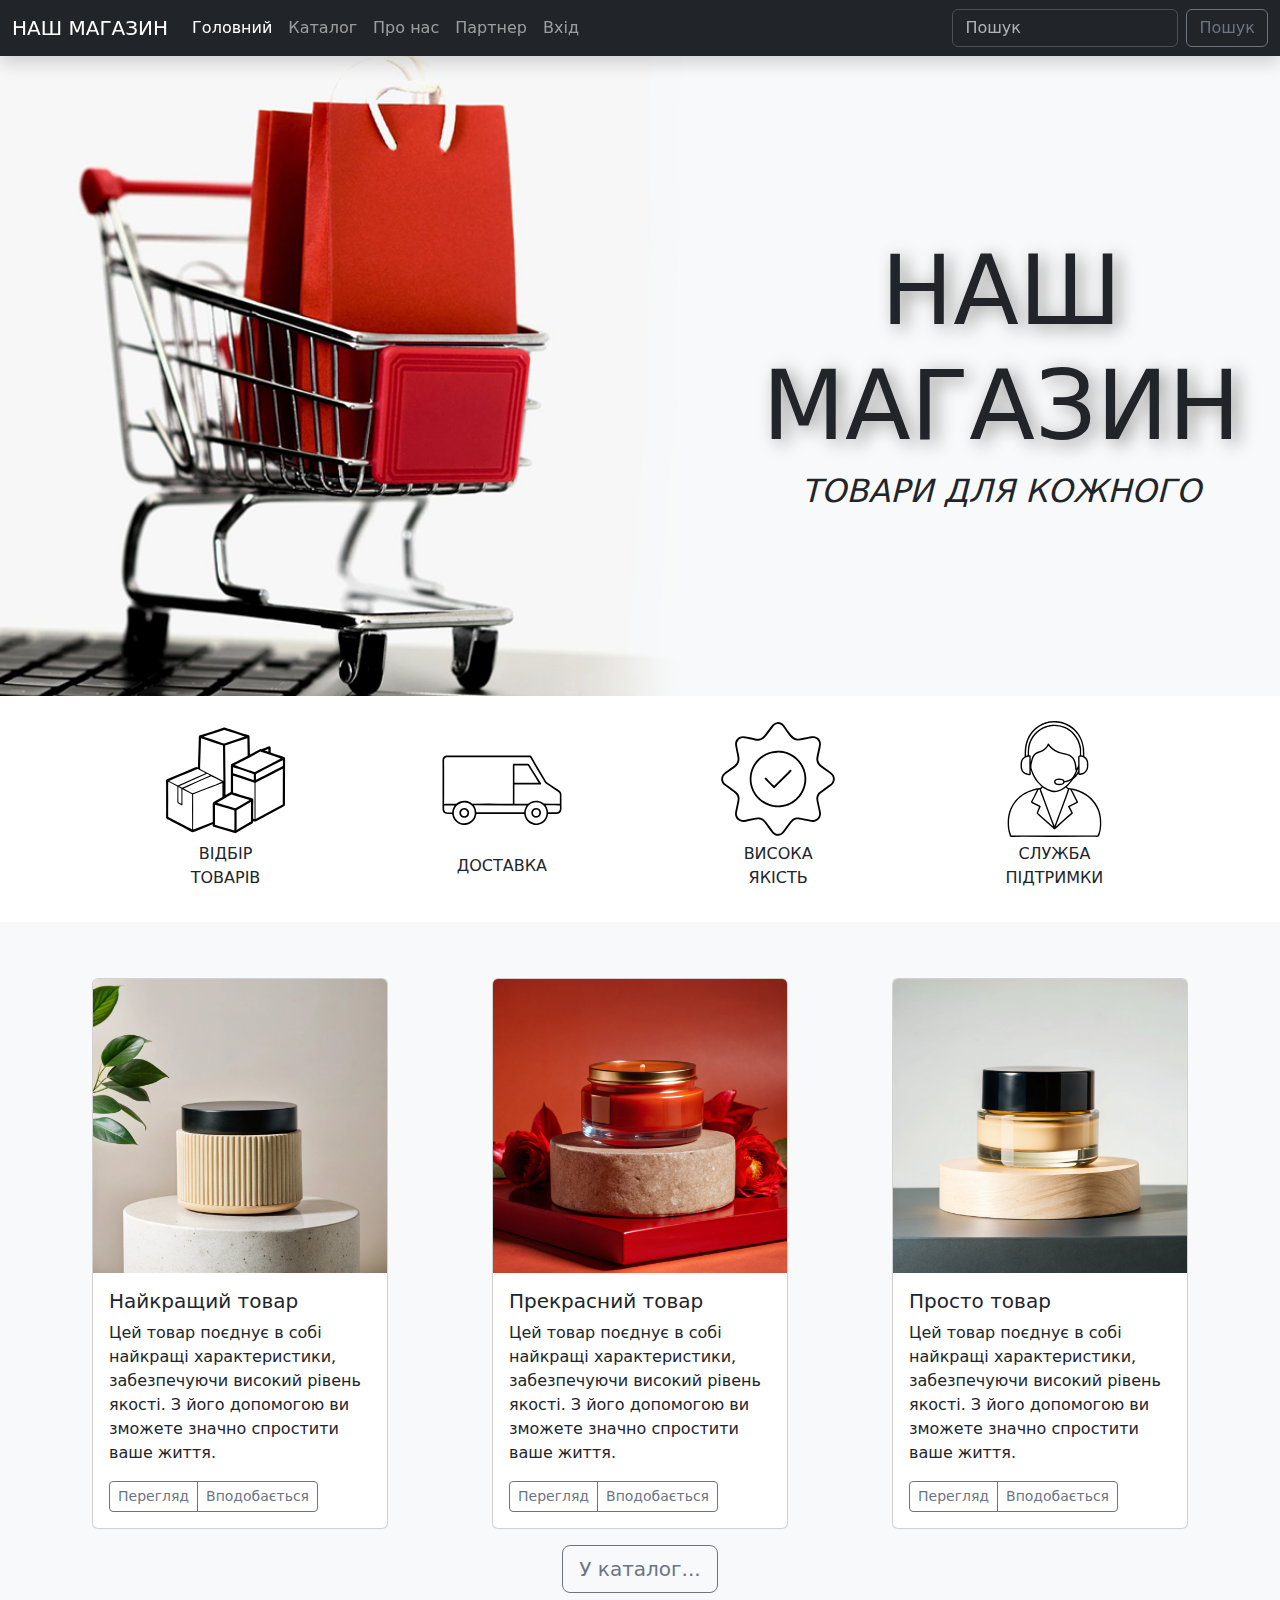
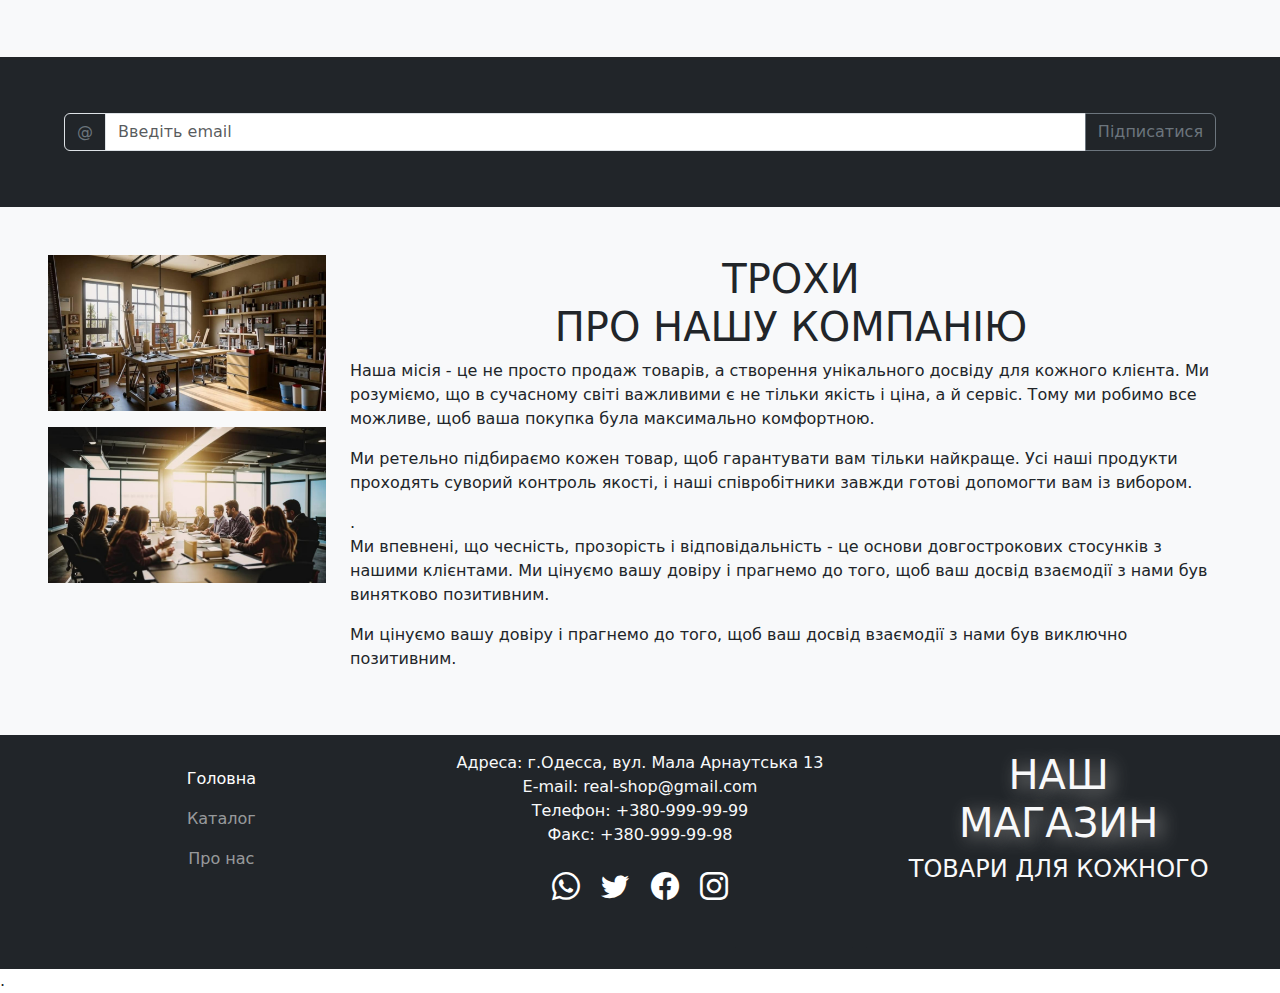
<file: index.html>
<!DOCTYPE html>
<html lang="en">
<head>
	<meta charset="UTF-8">
	<meta name="viewport" content="width=device-width, initial-scale=1.0">
	<title>Товари для вас</title>
	
  <link rel="stylesheet" href="assets/style/bootstrap-icons.css">
  <link rel="stylesheet" href="assets/style/bootstrap.min.css">
	<link rel="stylesheet" href="assets/style/style.css">

</head>
	<!-- Google tag (gtag.js) -->
<script async src="https://www.googletagmanager.com/gtag/js?id=G-RMV1QSV9RB"></script>
<script>
  window.dataLayer = window.dataLayer || [];
  function gtag(){dataLayer.push(arguments);}
  gtag('js', new Date());

  gtag('config', 'G-RMV1QSV9RB');
</script>

<body>

  <nav class="navbar sticky-top navbar-expand-lg bg-dark shadow" data-bs-theme="dark">
    <div class="container-fluid">
        <a class="navbar-brand text-uppercase" href="/">Наш магазин</a>
        <button class="navbar-toggler" type="button" data-bs-toggle="collapse" data-bs-target="#navbarSupportedContent" aria-controls="navbarSupportedContent" aria-expanded="false" aria-label="Перемикання навігації">
          <span class="navbar-toggler-icon"></span>
        </button>
        <div class="collapse navbar-collapse" id="navbarSupportedContent">
          <ul class="navbar-nav me-auto mb-lg-0">
            <li class="nav-item">
                <a class="nav-link active" aria-current="page" href="/">Головний</a>
            </li>
            <li class="nav-item">
                <a class="nav-link" href="catalog.html">Каталог</a>
            </li>
            <li class="nav-item">
                <a class="nav-link" href="#about">Про нас</a>
            </li>
            <li class="nav-item">
                <a class="nav-link" href="404.html">Партнер</a>
            </li>
            <li class="nav-item">
                <a class="nav-link" data-bs-toggle="modal" href="#Modal">Вхід</a>
            </li>
          </ul>
          <form class="d-flex" role="search">
            <input class="form-control me-2" type="search" placeholder="Пошук" aria-label="Search">
            <button class="btn btn-outline-secondary" type="submit">Пошук</button>
          </form>
        </div>
    </div>
  </nav>

  <header class="bg-light">
    <div class="row justify-content-between align-items-center w-100">
       <div class="col-7 header-block"></div>
       <div class="col-5 text-dark">
        <h1 class="shadow-dark text-uppercase text-sm-center">Наш<br>магазин</h1>
        <h2 class="text-sm-center text-uppercase">товари для кожного</h2>
      </div>
    </div>
  </header>

  <div id="advantages" class="container-fluid d-flex justify-content-evenly align-items-center text-uppercase text-center my-3 pt-1">
    <div class="item">
      <img src="assets/images/advantages/wide-selection.svg" class="img-fluid" alt="wide-selection">
      <p class="d-none d-md-block">відбір товарів</p>
    </div>
    <div class="item">
      <img src="assets/images/advantages/delivery-car.svg" class="img-fluid" alt="delivery-car">
      <p class="d-none d-md-block">доставка</p>
    </div>
    <div class="item">
      <img src="assets/images/advantages/quality-assurance.svg" class="img-fluid" alt="quality-assurance">
      <p class="d-none d-md-block">висока якість</p>
    </div>
    <div class="item">
      <img src="assets/images/advantages/customer-service.svg" class="img-fluid" alt="customer service">
      <p class="d-none d-md-block">служба підтримки</p>
    </div>
  </div>

  <div class="container-fluid py-5 bg-light" id="product">
    <div class="row row-cols-1 row-cols-sm-2 row-cols-md-3 row-cols-lg-4 justify-content-evenly">
        <div class="col">
            <div class="card mt-2">
                <img src="assets/images/product/photo-1.png" class="card-img-top" alt="Фото товару">
                <div class="card-body">
                    <h5 class="card-title">Найкращий товар</h5>
                    <p class="card-text">Цей товар поєднує в собі найкращі характеристики, забезпечуючи високий рівень якості. З його допомогою ви зможете значно спростити ваше життя.</p> 
                    <div class="btn-group">
                      <a class="btn btn-sm btn-outline-secondary" href="item-card.html" role="button">Перегляд</a>
                      <button type="button" class="btn btn-sm btn-outline-secondary">Вподобається</button>
                    </div>
                </div>
            </div>
        </div>
        <div class="col">
            <div class="card mt-2">
                <img src="assets/images/product/photo-2.png" class="card-img-top" alt="Фото товару">
                <div class="card-body">
                    <h5 class="card-title">Прекрасний товар</h5>
                    <p class="card-text">Цей товар поєднує в собі найкращі характеристики, забезпечуючи високий рівень якості. З його допомогою ви зможете значно спростити ваше життя.</p>
                    <div class="btn-group">
                      <a class="btn btn-sm btn-outline-secondary" href="item-card.html" role="button">Перегляд</a>
                      <button type="button" class="btn btn-sm btn-outline-secondary">Вподобається</button>
                    </div>
                </div>
            </div>
        </div>
        <div class="col">
            <div class="card mt-2">
                <img src="assets/images/product/photo-3.png" class="card-img-top" alt="Фото товару">
                <div class="card-body">
                    <h5 class="card-title">Просто товар</h5>
                    <p class="card-text">Цей товар поєднує в собі найкращі характеристики, забезпечуючи високий рівень якості. З його допомогою ви зможете значно спростити ваше життя.</p>
                    <div class="btn-group">
                      <a class="btn btn-sm btn-outline-secondary" href="item-card.html" role="button">Перегляд</a>
                      <button type="button" class="btn btn-sm btn-outline-secondary">Вподобається</button>
                    </div>
                </div>
            </div>
        </div>
    </div>
    <div class="p-3 justify-content-center text-center">
        <a class="btn btn-lg btn-outline-secondary" href="catalog.html" role="button">У каталог...</a>
    </div>
  </div>

  <div class="container-fluid bg-dark p-5" id="sub">
    <form class="form-control-lg">
      <div class="input-group flex-nowrap">
          <span class="input-group-text bg-dark text-secondary" id="addon-wrapping">@</span>
          <input type="email" class="form-control" placeholder="Введіть email" aria-label="email" aria-describedby="addon-wrapping">
          <button class="btn btn-outline-secondary" type="button">Підписатися</button>
      </div>
    </form>
  </div> 

  <div class="container-fluid bg-light p-5" id="about">
    <div class="row">
      <div class="col-md-3 col-12 pb-1">
        <img src="assets/images/about/top.jpg" class="w-100 mb-xl-3 mb-lg-3 mb-md-3 mb-2" alt="about-img">
        <img src="assets/images/about/bottom.jpg" class="w-100 mb-sm-2" alt="about-img">
      </div>
      <div class="col-md-9 col-12 align-self-center">
        <h1 class="text-uppercase text-center">Трохи<br> про нашу компанію</h1>
        <p>Наша місія - це не просто продаж товарів, а створення унікального досвіду для кожного клієнта. Ми розуміємо, що в сучасному світі важливими є не тільки якість і ціна, а й сервіс. Тому ми робимо все можливе, щоб ваша покупка була максимально комфортною.
        <p>Ми ретельно підбираємо кожен товар, щоб гарантувати вам тільки найкраще. Усі наші продукти проходять суворий контроль якості, і наші співробітники завжди готові допомогти вам із вибором.</p>.
        <p>Ми впевнені, що чесність, прозорість і відповідальність - це основи довгострокових стосунків з нашими клієнтами. Ми цінуємо вашу довіру і прагнемо до того, щоб ваш досвід взаємодії з нами був винятково позитивним.</p> <p>Ми цінуємо вашу довіру і прагнемо до того, щоб ваш досвід взаємодії з нами був виключно позитивним.
      </div>
    </div>
  </div>


  <footer class="container-fluid mt-auto py-3 text-bg-dark">

     <div class="row row-cols-md-3 row-cols-1 m-0 align-items-top w-100">
        <div class="col m-0 text-center">   
          <nav class="navbar navbar-dark text-center">
            <div class="container-fluid justify-content-center">
                <ul class="navbar-nav m-0">
                  <li class="nav-item">
                    <a class="nav-link active" aria-current="page" href="#">Головна</a>
                  </li>
                  <li class="nav-item">
                    <a class="nav-link" href="catalog.html">Каталог</a>
                  </li>
                  <li class="nav-item">
                    <a class="nav-link" href="#about">Про нас</a>
                  </li>
                </ul>
            </div>
          </nav>
        </div>

        <div class="col m-0 text-light text-center">
            <ul class="list-unstyled">
              <li>Адреса: г.Одесса, вул. Мала Арнаутська 13</li>
              <li>E-mail: real-shop@gmail.com</li>
              <li>Телефон: +380-999-99-99</li>
              <li>Факс: +380-999-99-98</li>
            </ul>
              <!-- Іконки соцмереж довантажуються у форматі svg із сайту w3c -->

              <ul class="list-unstyled list-inline">
                 <li class="list-inline-item p-1"> 
                    <a href="#">
                      <i class="bi bi-whatsapp text-white fs-3"></i>
                   </a>
                </li>
                 <li class="list-inline-item list-inline-item p-1">
                  <a href="#">
                    <i class="bi bi-twitter text-white fs-3"></i>
                 </a>
                </li>
                 <li class="list-inline-item p-1">
                  <a href="#">
                    <i class="bi bi-facebook text-white fs-3"></i>
                 </a></li></li>
                 <li class="list-inline-item p-1">
                  <a href="#">
                    <i class="bi bi-instagram text-white fs-3"></i>
                 </a></li></li>
              </ul>           
        </div>

        <div class="col p-0 m-0 text-light">
         <h1 class="shadow-dark text-uppercase text-center">наш<br>магазин</h1>
         <h4 class="text-lg-right text-center text-uppercase">товари для кожного</h4>
        </div>
    </div>

    <div class="text-center text-light">
      <span class="text-muted text-light">При створенні сторінки використані зображення з сайту <a href="https://ru.freepik.com/photos/blue" class="text-reset">ru.freepik.com</a> і <a href="https://pixabay.com/" class="text-reset">https://pixabay.com/</a></span>
    </div>

  </footer>

  
  <div class="modal fade" id="Modal" tabindex="-1" aria-labelledby="ModalLabel" aria-hidden="true">
    <div class="modal-dialog">
      <div class="modal-content">
        <div class="modal-header">
          <h5 class="modal-title" id="ModalLabel">Ввійдіть або зареєструйтесь</h5>
          <button type="button" class="btn-close" data-bs-dismiss="modal" aria-label="Close"></button>
        </div>
        <div class="modal-body">
          <div class="form-signin">
            <form>
              <div class="form-floating mb-1">
                <input type="email" class="form-control" id="floatingInput" placeholder="name@example.com">
              </div>
              <div class="form-floating">
                <input type="password" class="form-control" id="floatingPassword" placeholder="Пароль">
                <label for="floatingPassword">Пароль</label>
              </div>

              <div class="checkbox m-2">
                <label>
                  <input type="checkbox" value="remember-me"> Запам'ятати
                </label>
              </div>
              <a class="w-100 btn btn-lg btn-danger mb-1" href="personal.html" role="button">Ввійти</a>
              <button type="button" class="w-100 btn btn-lg btn-secondary" data-bs-dismiss="modal">Закрити</button>
            </form>
          </div>
        </div>
      </div>
    </div>
  </div>

  <script src="assets/js/bootstrap.bundle.min.js"></script>.
</body>
</html>
</file>
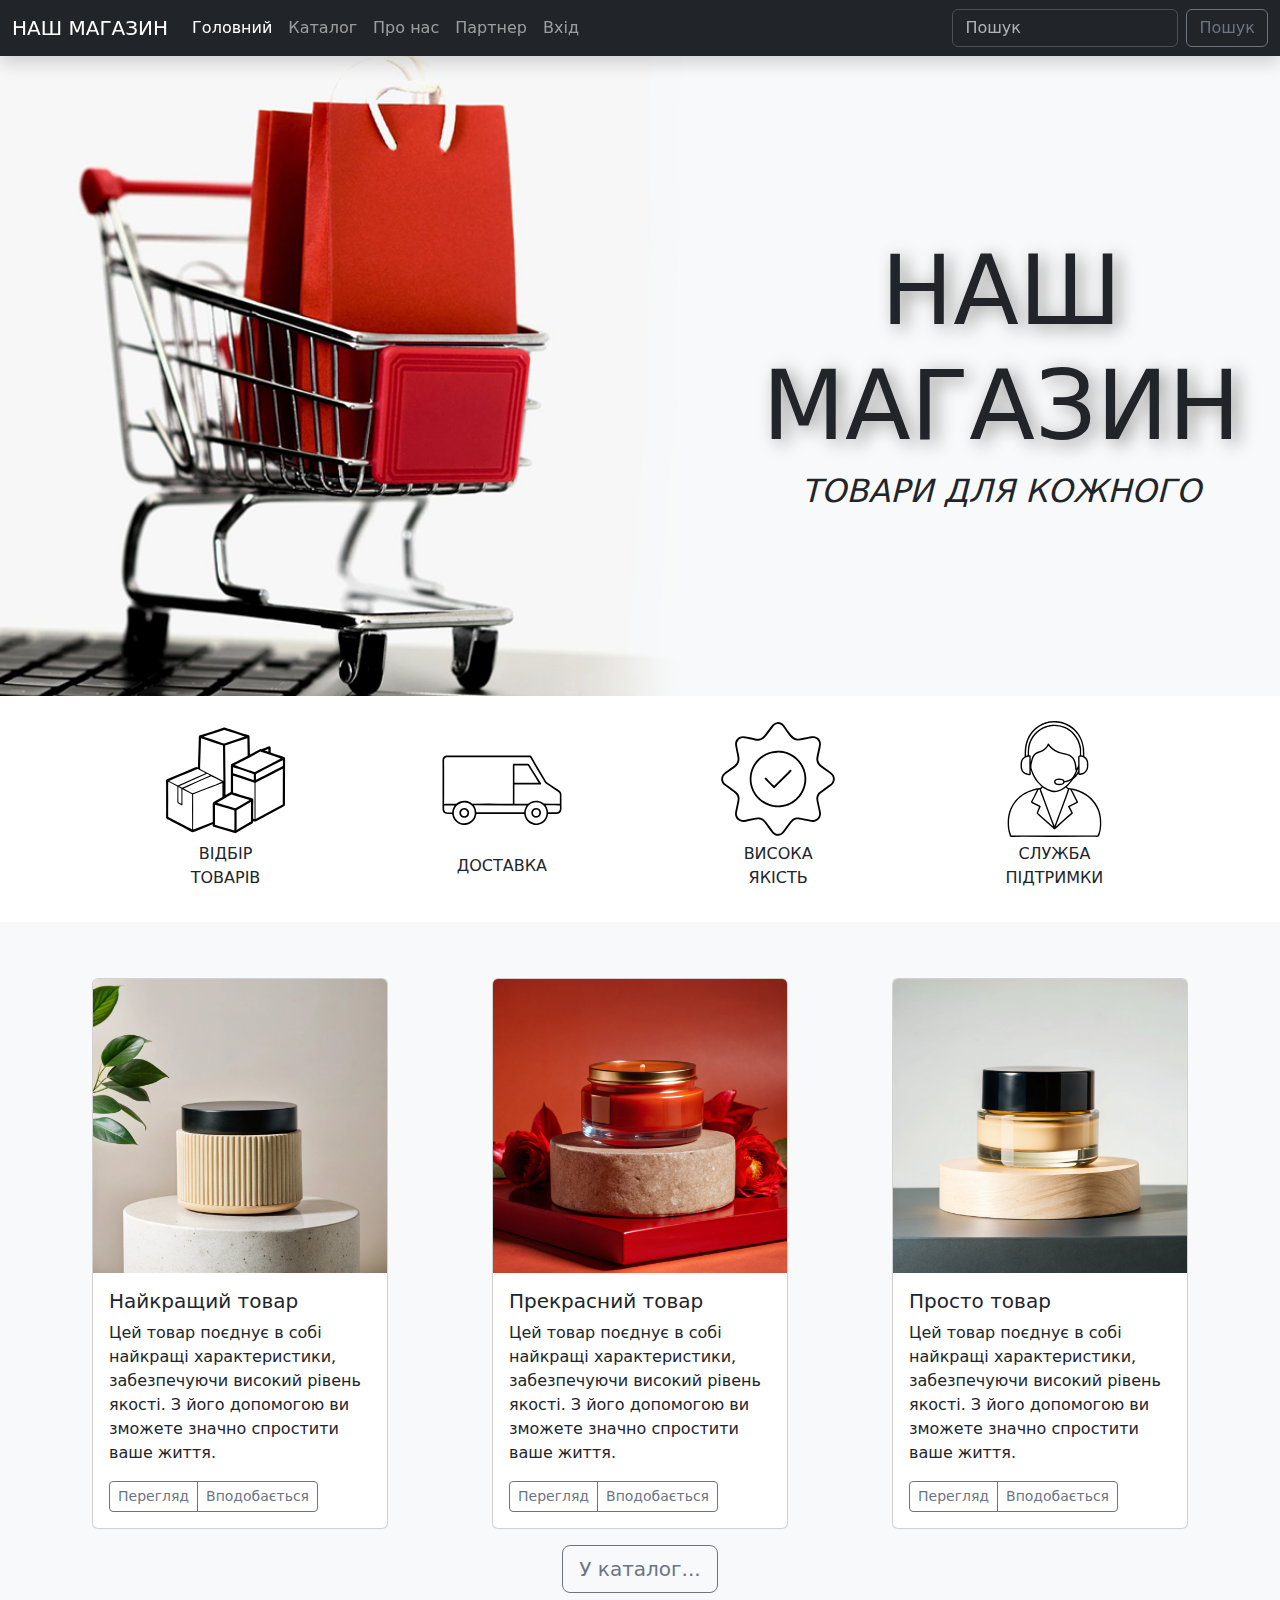
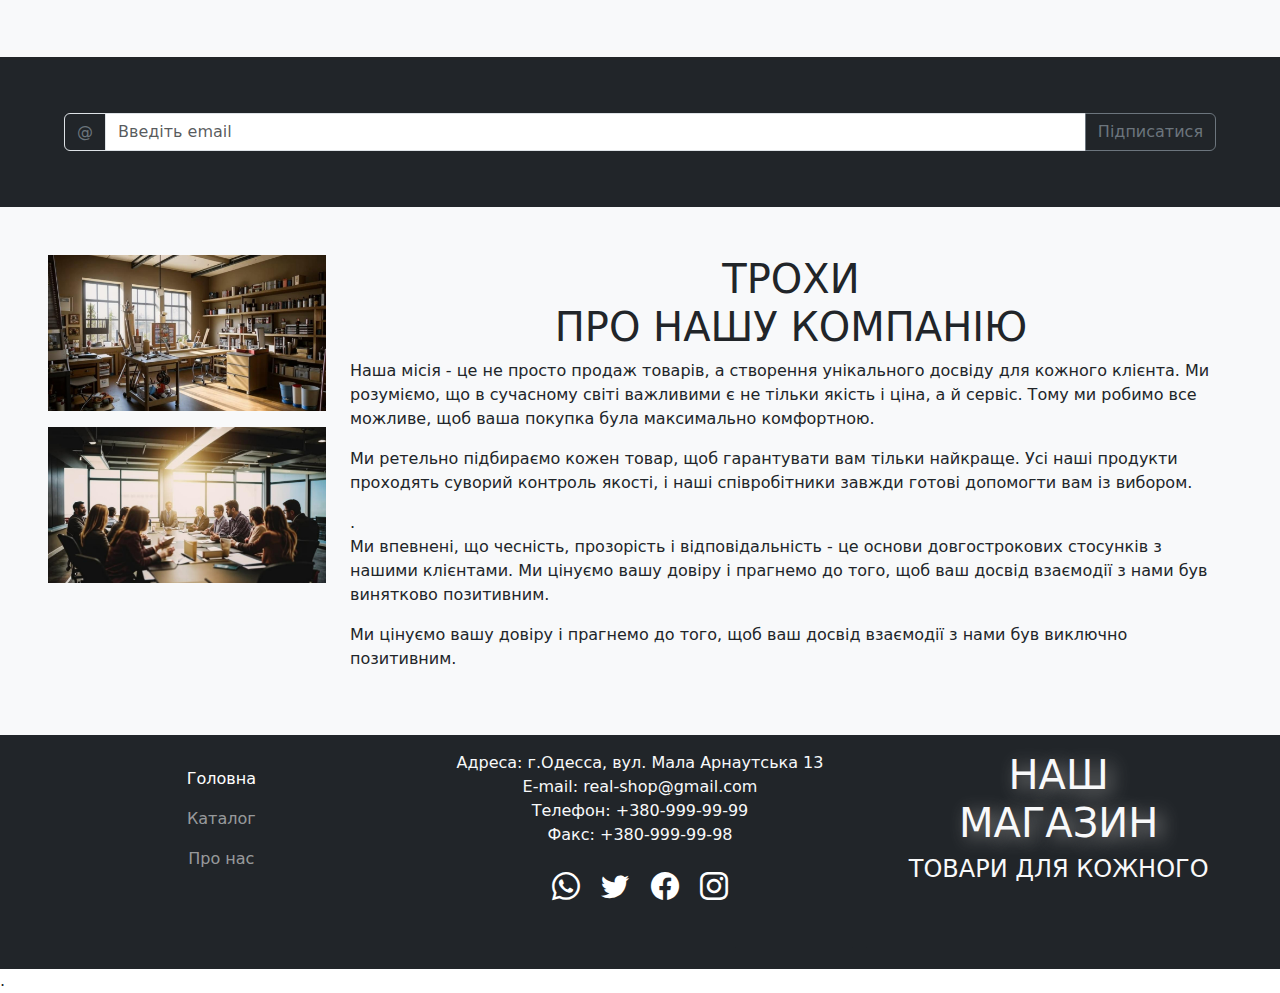
<file: main.html>
<!DOCTYPE html>
<html lang="ru">
<head>
	<meta charset="UTF-8">
	<meta name="viewport" content="width=device-width, initial-scale=1.0">
	<title>Товари для вас</title>
	
  <link rel="stylesheet" href="assets/style/bootstrap-icons.css">
  <link rel="stylesheet" href="assets/style/bootstrap.min.css">
	<link rel="stylesheet" href="assets/style/style.css">

</head>

<body>

  <nav class="navbar sticky-top navbar-expand-lg bg-dark shadow" data-bs-theme="dark">
    <div class="container-fluid">
        <a class="navbar-brand text-uppercase" href="/">Наш магазин</a>
        <button class="navbar-toggler" type="button" data-bs-toggle="collapse" data-bs-target="#navbarSupportedContent" aria-controls="navbarSupportedContent" aria-expanded="false" aria-label="Перемикання навігації">
          <span class="navbar-toggler-icon"></span>
        </button>
        <div class="collapse navbar-collapse" id="navbarSupportedContent">
          <ul class="navbar-nav me-auto mb-lg-0">
            <li class="nav-item">
                <a class="nav-link active" aria-current="page" href="/">Головний</a>
            </li>
            <li class="nav-item">
                <a class="nav-link" href="catalog.html">Каталог</a>
            </li>
            <li class="nav-item">
                <a class="nav-link" href="#about">Про нас</a>
            </li>
            <li class="nav-item">
                <a class="nav-link" href="404.html">Партнер</a>
            </li>
            <li class="nav-item">
                <a class="nav-link" data-bs-toggle="modal" href="#Modal">Вхід</a>
            </li>
          </ul>
          <form class="d-flex" role="search">
            <input class="form-control me-2" type="search" placeholder="Пошук" aria-label="Search">
            <button class="btn btn-outline-secondary" type="submit">Пошук</button>
          </form>
        </div>
    </div>
  </nav>

  <header class="bg-light">
    <div class="row justify-content-between align-items-center w-100">
       <div class="col-7 header-block"></div>
       <div class="col-5 text-dark">
        <h1 class="shadow-dark text-uppercase text-sm-center">Наш<br>магазин</h1>
        <h2 class="text-sm-center text-uppercase">товари для кожного</h2>
      </div>
    </div>
  </header>

  <div id="advantages" class="container-fluid d-flex justify-content-evenly align-items-center text-uppercase text-center my-3 pt-1">
    <div class="item">
      <img src="assets/images/advantages/wide-selection.svg" class="img-fluid" alt="wide-selection">
      <p class="d-none d-md-block">відбір товарів</p>
    </div>
    <div class="item">
      <img src="assets/images/advantages/delivery-car.svg" class="img-fluid" alt="delivery-car">
      <p class="d-none d-md-block">доставка</p>
    </div>
    <div class="item">
      <img src="assets/images/advantages/quality-assurance.svg" class="img-fluid" alt="quality-assurance">
      <p class="d-none d-md-block">висока якість</p>
    </div>
    <div class="item">
      <img src="assets/images/advantages/customer-service.svg" class="img-fluid" alt="customer service">
      <p class="d-none d-md-block">служба підтримки</p>
    </div>
  </div>

  <div class="container-fluid py-5 bg-light" id="product">
    <div class="row row-cols-1 row-cols-sm-2 row-cols-md-3 row-cols-lg-4 justify-content-evenly">
        <div class="col">
            <div class="card mt-2">
                <img src="assets/images/product/photo-1.png" class="card-img-top" alt="Фото товару">
                <div class="card-body">
                    <h5 class="card-title">Найкращий товар</h5>
                    <p class="card-text">Цей товар поєднує в собі найкращі характеристики, забезпечуючи високий рівень якості. З його допомогою ви зможете значно спростити ваше життя.</p> 
                    <div class="btn-group">
                      <a class="btn btn-sm btn-outline-secondary" href="item-card.html" role="button">Перегляд</a>
                      <button type="button" class="btn btn-sm btn-outline-secondary">Вподобається</button>
                    </div>
                </div>
            </div>
        </div>
        <div class="col">
            <div class="card mt-2">
                <img src="assets/images/product/photo-2.png" class="card-img-top" alt="Фото товару">
                <div class="card-body">
                    <h5 class="card-title">Прекрасний товар</h5>
                    <p class="card-text">Цей товар поєднує в собі найкращі характеристики, забезпечуючи високий рівень якості. З його допомогою ви зможете значно спростити ваше життя.</p>
                    <div class="btn-group">
                      <a class="btn btn-sm btn-outline-secondary" href="item-card.html" role="button">Перегляд</a>
                      <button type="button" class="btn btn-sm btn-outline-secondary">Вподобається</button>
                    </div>
                </div>
            </div>
        </div>
        <div class="col">
            <div class="card mt-2">
                <img src="assets/images/product/photo-3.png" class="card-img-top" alt="Фото товару">
                <div class="card-body">
                    <h5 class="card-title">Просто товар</h5>
                    <p class="card-text">Цей товар поєднує в собі найкращі характеристики, забезпечуючи високий рівень якості. З його допомогою ви зможете значно спростити ваше життя.</p>
                    <div class="btn-group">
                      <a class="btn btn-sm btn-outline-secondary" href="item-card.html" role="button">Перегляд</a>
                      <button type="button" class="btn btn-sm btn-outline-secondary">Вподобається</button>
                    </div>
                </div>
            </div>
        </div>
    </div>
    <div class="p-3 justify-content-center text-center">
        <a class="btn btn-lg btn-outline-secondary" href="catalog.html" role="button">У каталог...</a>
    </div>
  </div>

  <div class="container-fluid bg-dark p-5" id="sub">
    <form class="form-control-lg">
      <div class="input-group flex-nowrap">
          <span class="input-group-text bg-dark text-secondary" id="addon-wrapping">@</span>
          <input type="email" class="form-control" placeholder="Введіть email" aria-label="email" aria-describedby="addon-wrapping">
          <button class="btn btn-outline-secondary" type="button">Підписатися</button>
      </div>
    </form>
  </div> 

  <div class="container-fluid bg-light p-5" id="about">
    <div class="row">
      <div class="col-md-3 col-12 pb-1">
        <img src="assets/images/about/top.jpg" class="w-100 mb-xl-3 mb-lg-3 mb-md-3 mb-2" alt="about-img">
        <img src="assets/images/about/bottom.jpg" class="w-100 mb-sm-2" alt="about-img">
      </div>
      <div class="col-md-9 col-12 align-self-center">
        <h1 class="text-uppercase text-center">Трохи<br> про нашу компанію</h1>
        <p>Наша місія - це не просто продаж товарів, а створення унікального досвіду для кожного клієнта. Ми розуміємо, що в сучасному світі важливими є не тільки якість і ціна, а й сервіс. Тому ми робимо все можливе, щоб ваша покупка була максимально комфортною.
        <p>Ми ретельно підбираємо кожен товар, щоб гарантувати вам тільки найкраще. Усі наші продукти проходять суворий контроль якості, і наші співробітники завжди готові допомогти вам із вибором.</p>.
        <p>Ми впевнені, що чесність, прозорість і відповідальність - це основи довгострокових стосунків з нашими клієнтами. Ми цінуємо вашу довіру і прагнемо до того, щоб ваш досвід взаємодії з нами був винятково позитивним.</p> <p>Ми цінуємо вашу довіру і прагнемо до того, щоб ваш досвід взаємодії з нами був виключно позитивним.
      </div>
    </div>
  </div>


  <footer class="container-fluid mt-auto py-3 text-bg-dark">

     <div class="row row-cols-md-3 row-cols-1 m-0 align-items-top w-100">
        <div class="col m-0 text-center">   
          <nav class="navbar navbar-dark text-center">
            <div class="container-fluid justify-content-center">
                <ul class="navbar-nav m-0">
                  <li class="nav-item">
                    <a class="nav-link active" aria-current="page" href="#">Головна</a>
                  </li>
                  <li class="nav-item">
                    <a class="nav-link" href="catalog.html">Каталог</a>
                  </li>
                  <li class="nav-item">
                    <a class="nav-link" href="#about">Про нас</a>
                  </li>
                </ul>
            </div>
          </nav>
        </div>

        <div class="col m-0 text-light text-center">
            <ul class="list-unstyled">
              <li>Адреса: г.Одесса, вул. Мала Арнаутська 13</li>
              <li>E-mail: real-shop@gmail.com</li>
              <li>Телефон: +380-999-99-99</li>
              <li>Факс: +380-999-99-98</li>
            </ul>
              <!-- Іконки соцмереж довантажуються у форматі svg із сайту w3c -->

              <ul class="list-unstyled list-inline">
                 <li class="list-inline-item p-1"> 
                    <a href="#">
                      <i class="bi bi-whatsapp text-white fs-3"></i>
                   </a>
                </li>
                 <li class="list-inline-item list-inline-item p-1">
                  <a href="#">
                    <i class="bi bi-twitter text-white fs-3"></i>
                 </a>
                </li>
                 <li class="list-inline-item p-1">
                  <a href="#">
                    <i class="bi bi-facebook text-white fs-3"></i>
                 </a></li></li>
                 <li class="list-inline-item p-1">
                  <a href="#">
                    <i class="bi bi-instagram text-white fs-3"></i>
                 </a></li></li>
              </ul>           
        </div>

        <div class="col p-0 m-0 text-light">
         <h1 class="shadow-dark text-uppercase text-center">наш<br>магазин</h1>
         <h4 class="text-lg-right text-center text-uppercase">товари для кожного</h4>
        </div>
    </div>

    <div class="text-center text-light">
      <span class="text-muted text-light">При створенні сторінки використані зображення з сайту <a href="https://ru.freepik.com/photos/blue" class="text-reset">ru.freepik.com</a> і <a href="https://pixabay.com/" class="text-reset">https://pixabay.com/</a></span>
    </div>

  </footer>

  
  <div class="modal fade" id="Modal" tabindex="-1" aria-labelledby="ModalLabel" aria-hidden="true">
    <div class="modal-dialog">
      <div class="modal-content">
        <div class="modal-header">
          <h5 class="modal-title" id="ModalLabel">Ввійдіть або зареєструйтесь</h5>
          <button type="button" class="btn-close" data-bs-dismiss="modal" aria-label="Close"></button>
        </div>
        <div class="modal-body">
          <div class="form-signin">
            <form>
              <div class="form-floating mb-1">
                <input type="email" class="form-control" id="floatingInput" placeholder="name@example.com">
              </div>
              <div class="form-floating">
                <input type="password" class="form-control" id="floatingPassword" placeholder="Пароль">
                <label for="floatingPassword">Пароль</label>
              </div>

              <div class="checkbox m-2">
                <label>
                  <input type="checkbox" value="remember-me"> Запам'ятати
                </label>
              </div>
              <a class="w-100 btn btn-lg btn-danger mb-1" href="personal.html" role="button">Ввійти</a>
              <button type="button" class="w-100 btn btn-lg btn-secondary" data-bs-dismiss="modal">Закрити</button>
            </form>
          </div>
        </div>
      </div>
    </div>
  </div>

  <script src="assets/js/bootstrap.bundle.min.js"></script>.
</body>
</html>
</file>
<file: assets/style/style.css>
.header-block {
  position:relative;
  padding-bottom: 50%; 
  background-repeat: no-repeat;
  background-position: center center;
  background-size: cover;
  background-image: url("../images/header_bg.png");
}

header h2{
	font-style: italic;
}

.shadow-dark{
	text-shadow: 6px 4px 18px rgba(150, 150, 149, 1);
}

.shadow-light{
	text-shadow: 6px 4px 18px rgba(255, 255, 255, 1);
}

#advantages .item{
  width: 10%;
}

@media (max-width: 767px) {
  header h1{font-size: 2em;}
  header h2{font-size: 1em;}
}
@media (768px <= width <= 991px) {
  header h1 {font-size: 3em;}
}
@media (991px <= width <= 1199px) {
  header h1{font-size: 4em;}
}
@media (1200px <= width <= 1700px){
  header h1{font-size: 6em;}
}
@media (min-width: 1700px) {
  header h1{font-size: 9em;}
}
</file>
